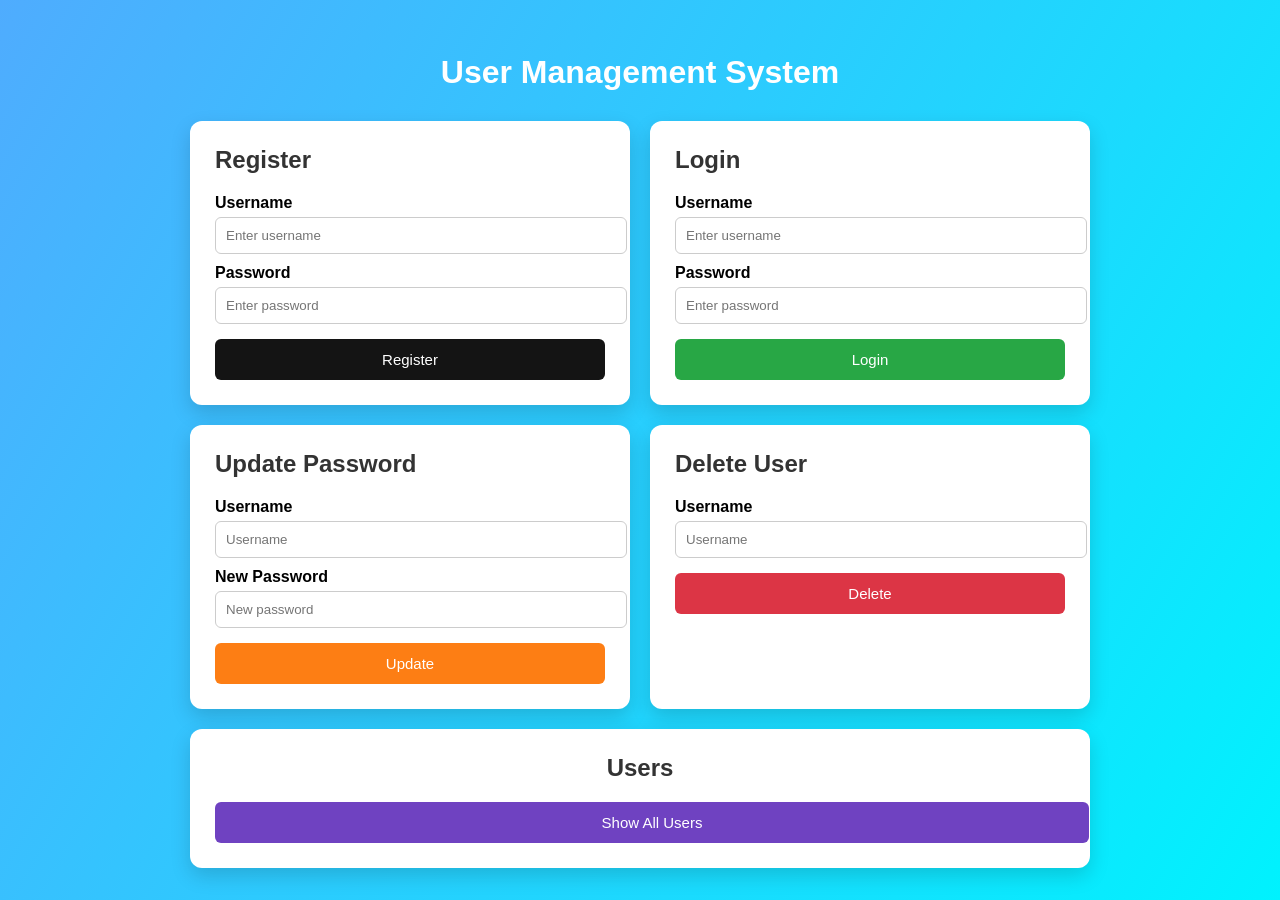
<file: templates/index.html>
<!DOCTYPE html>
<html>
<head>
<title>User Management System</title>
<link rel="stylesheet" href="/static/style.css">
</head>

<body>

<div class="main-container">

<h1>User Management System</h1>

<div class="grid">

<div class="card">
<h2>Register</h2>
<form action="/create" method="post">

<label>Username</label>
<input type="text" name="username" placeholder="Enter username" required>

<label>Password</label>
<input type="password" name="password" placeholder="Enter password" required>

<button class="btn blue">Register</button>

</form>
</div>


<div class="card">
<h2>Login</h2>

<form action="/login" method="post">

<label>Username</label>
<input type="text" name="username" placeholder="Enter username" required>

<label>Password</label>
<input type="password" name="password" placeholder="Enter password" required>

<button class="btn green">Login</button>

</form>

</div>


<div class="card">

<h2>Update Password</h2>

<form action="/update" method="post">

<label>Username</label>
<input type="text" name="username" placeholder="Username" required>

<label>New Password</label>
<input type="password" name="password" placeholder="New password" required>

<button class="btn orange">Update</button>

</form>

</div>


<div class="card">

<h2>Delete User</h2>

<form action="/delete" method="post">

<label>Username</label>
<input type="text" name="username" placeholder="Username" required>

<button class="btn red">Delete</button>

</form>

</div>


<div class="card full">

<h2>Users</h2>

<a href="/users" class="btn purple">Show All Users</a>

</div>

</div>

</div>

</body>
</html>
</file>
<file: static/style.css>
body{
font-family: 'Segoe UI', sans-serif;
background: linear-gradient(120deg,#4facfe,#00f2fe);
margin:0;
padding:0;
display:flex;
justify-content:center;
align-items:center;
min-height:100vh;
}

.main-container{
width:900px;
}

h1{
text-align:center;
color:white;
margin-bottom:30px;
}

.grid{
display:grid;
grid-template-columns:1fr 1fr;
gap:20px;
}

.card{
background:white;
padding:25px;
border-radius:12px;
box-shadow:0 8px 20px rgba(0,0,0,0.15);
}

.card.full{
grid-column: span 2;
text-align:center;
}

h2{
margin-top:0;
color:#333;
}

label{
font-weight:bold;
display:block;
margin-top:10px;
}

input{
width:100%;
padding:10px;
margin-top:5px;
border-radius:6px;
border:1px solid #ccc;
}

.btn{
width:100%;
margin-top:15px;
padding:12px;
border:none;
border-radius:6px;
color:white;
font-size:15px;
cursor:pointer;
text-decoration:none;
display:block;
text-align:center;
}

.blue{background:#141414;}
.green{background:#28a745;}
.orange{background:#fd7e14;}
.red{background:#dc3545;}
.purple{background:#6f42c1;}

.btn:hover{
opacity:0.9;
}
</file>
